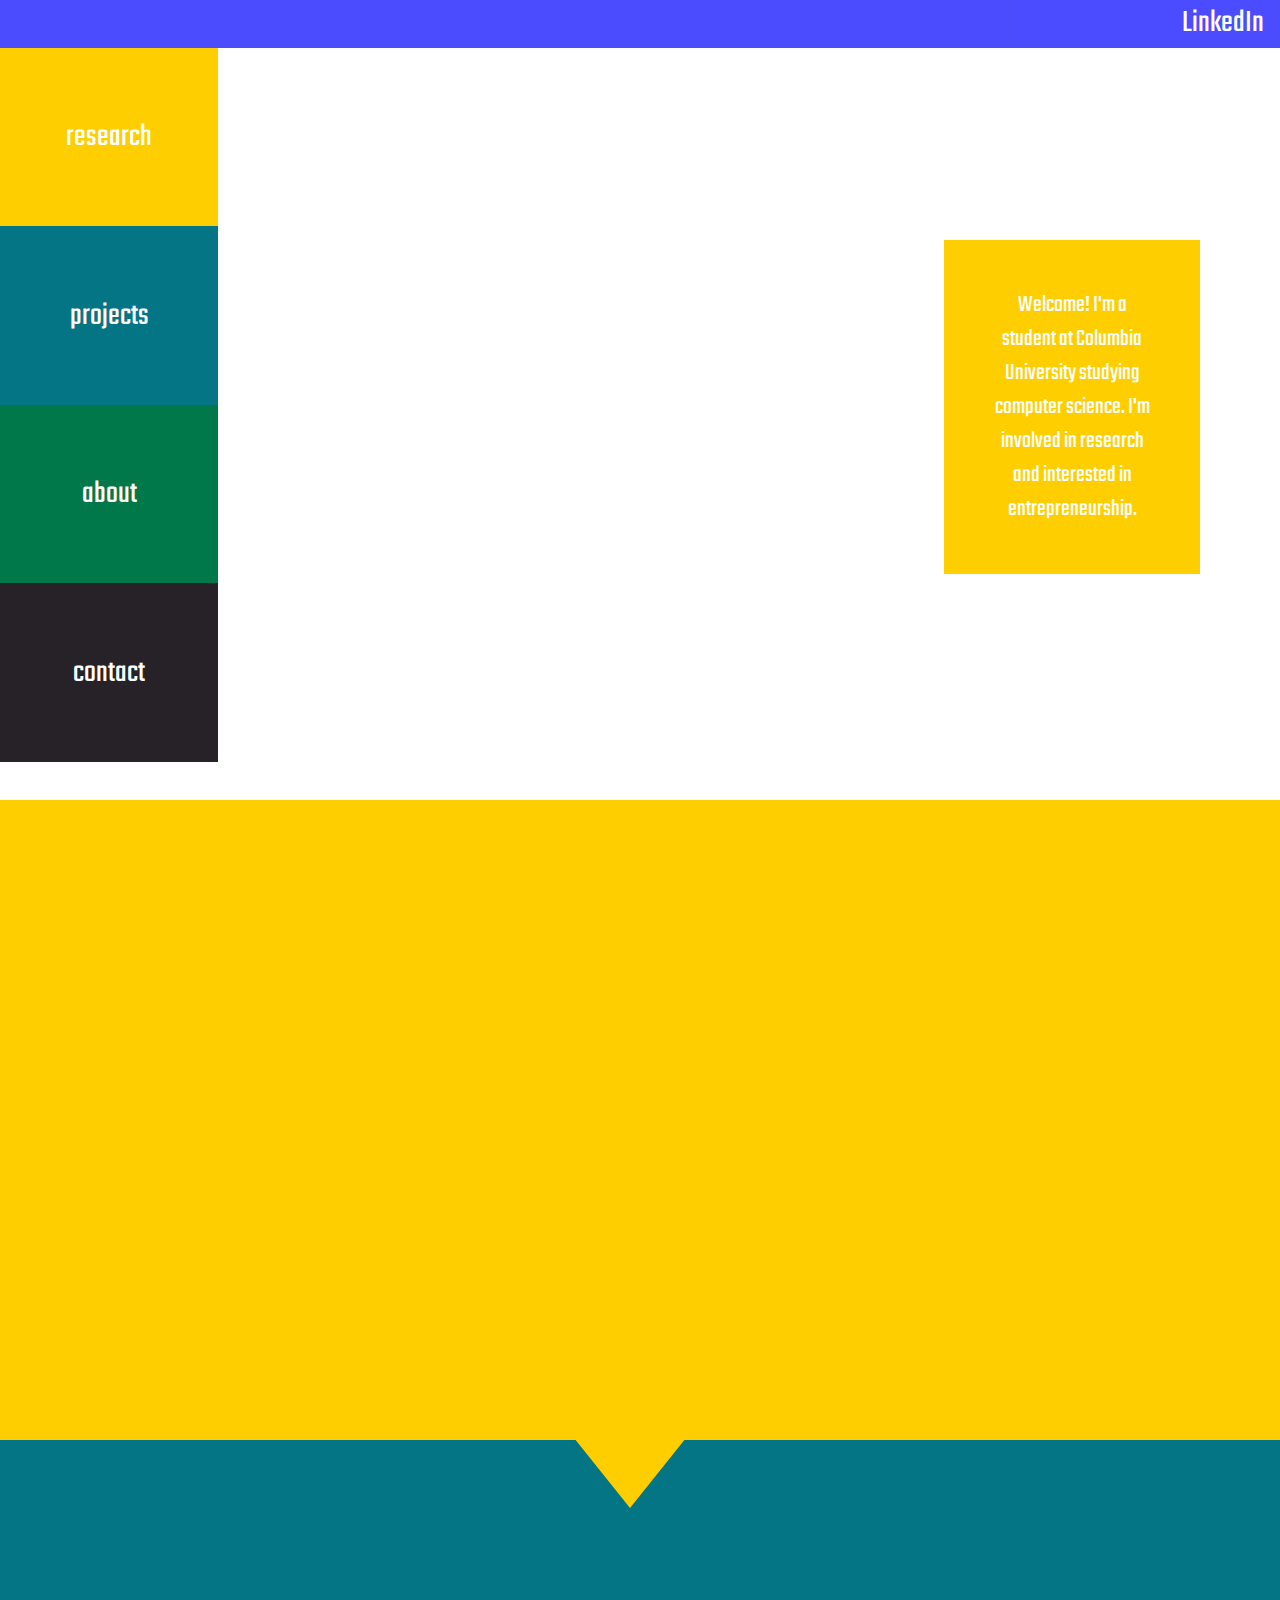
<file: index.html>
<!DOCTYPE HTML>
<html>
	<head>
		<title>Meredith Cox</title>
		<link rel="shortcut icon" href="https://maxcdn.icons8.com/Share/icon/Messaging//star1600.png" type="image/x-icon">
		<link href="styles.css" rel="stylesheet" type="text/css">
		<link rel="stylesheet" href="mobile.css" type="text/css" media="handheld" />
		<link href="https://fonts.googleapis.com/css?family=Amatic+SC|Poiret+One|Satisfy|Teko" rel="stylesheet">
		<link href="https://fonts.googleapis.com/css?family=Open+Sans" rel="stylesheet">
	</head>
	<body>
		<div id="topheader">
			<p><a href="https://www.linkedin.com/in/meredith-cox-03a97610a/">LinkedIn</a></p>
		</div>
		<div id="header">
			<h1>Meredith Cox (under constuction)</h1>
		</div>
		<div id="navbar" >
			<ul>
				<div id = "researchbutton"><li><a href="#researchsection">research</a></li></div>
				<div id = "projectbutton"><li><a href="#projectssection">projects</a></li></div>
				<div id = "aboutbutton"><li><a href="#aboutsection">about</a></li></div>
				<div id = "contactbutton"><li><a href= "#contactsection">contact</a></li></div>
			</ul>
		</div>
		<br>
		<div id="aboutme">
			<p>Welcome! I'm a student at Columbia University studying computer science. I'm involved in research and interested in entrepreneurship.</p>
		</div>


		<div id="researchpage">
			<center><b><p>Research</p></b><center>
			<br>
			<div id="text">
			For the past few summers, I've studied granular materials in Professor Bob Behringer's lab at Duke University. My research was published in EPL (Europhysics Letters), where it was selected as Editor's Choice. You can read the paper <a href = "http://iopscience.iop.org/article/10.1209/0295-5075/115/64003/meta">here</a>. In addition, I have:
			<br>
			<ul>
				<br>
				<li>Presented research at the 68th Annual Meeting of the American Physical Society Division of Fluid Dynamics.</li>
				<li>Had research I've worked on presented at the 69th Annual Meeting of the APS DFD and APS March Meeting.</li>
				<li>Presented a poster a Dynamics Days XXXV, an international conference in nonlinear dynamics.</li>
				<li>Have been selected as a semifinalist in the Intel Science Talent Search 2016.</li>
			</ul>
			</div>
		</div>
		<div id="projectpage">
			<b><p>Projects</p></b>
			<div id = "text">
			<br>
				<center><strong>Machine Learning Wine Classifier</strong></center>
				I used machine learning techniques to program a Python application capable of identifying red and white wines.
				<br><br>
				<center><strong>NYC Act</strong></center>
				Working with a team, I built the front end of a location-based Flask application for activists in New York City. 
				<br><br>
				<center><strong>DA Book Exchange</strong></center>
				To learn how to develop both frontend and backend using Ruby on Rails, I created a working site that could potentially be used for my high school.
				<br><br>
			</div>
		</div>
		<div id = "aboutpage">
			<b><p>About</p></b>
			<div id = "text">
				Aside from being a computer science student, I'm also an Organizational Commmittee Member in Columbia University's Society of Women Engineers. Among other projects, I'm helping coordinate a day-long event for high school girls called the Engineering Exploration Experience. 
				<br><br>
				I also enjoy playing the piano and have received international recognition for playing duets with my younger brother. My brother and I have performed together at Carnegie Hall several times.
				<br><br>
				In my free time, I like to run and write poetry. I also dance in Orchesis, a dance group at Columbia University.
				<br>
				<br>
				I built this site and it's very new, so please contact me if you have any issues!
			</div>
		</div>
		<div id = "contactpage">
			<b><p>Contact</p></b>
			<div id = "text">
				<center>Please feel free to contact me at mlc2249@columbia.edu.</center>
			</div>
		</div>

		<div id = "researchsection">

		</div>
		<div id = "projectssection">
			
		</div>
		<div id = "aboutsection">
			
		</div>
		<div id = "contactsection">
			
		</div>

		<div id="triangle-down1"></div>
		<div id="triangle-down2"></div>
		<div id="triangle-down3"></div>


		<script src="https://ajax.googleapis.com/ajax/libs/jquery/2.1.3/jquery.min.js"></script>
		<script src="index.js"></script>
	</body>
</html>
</file>
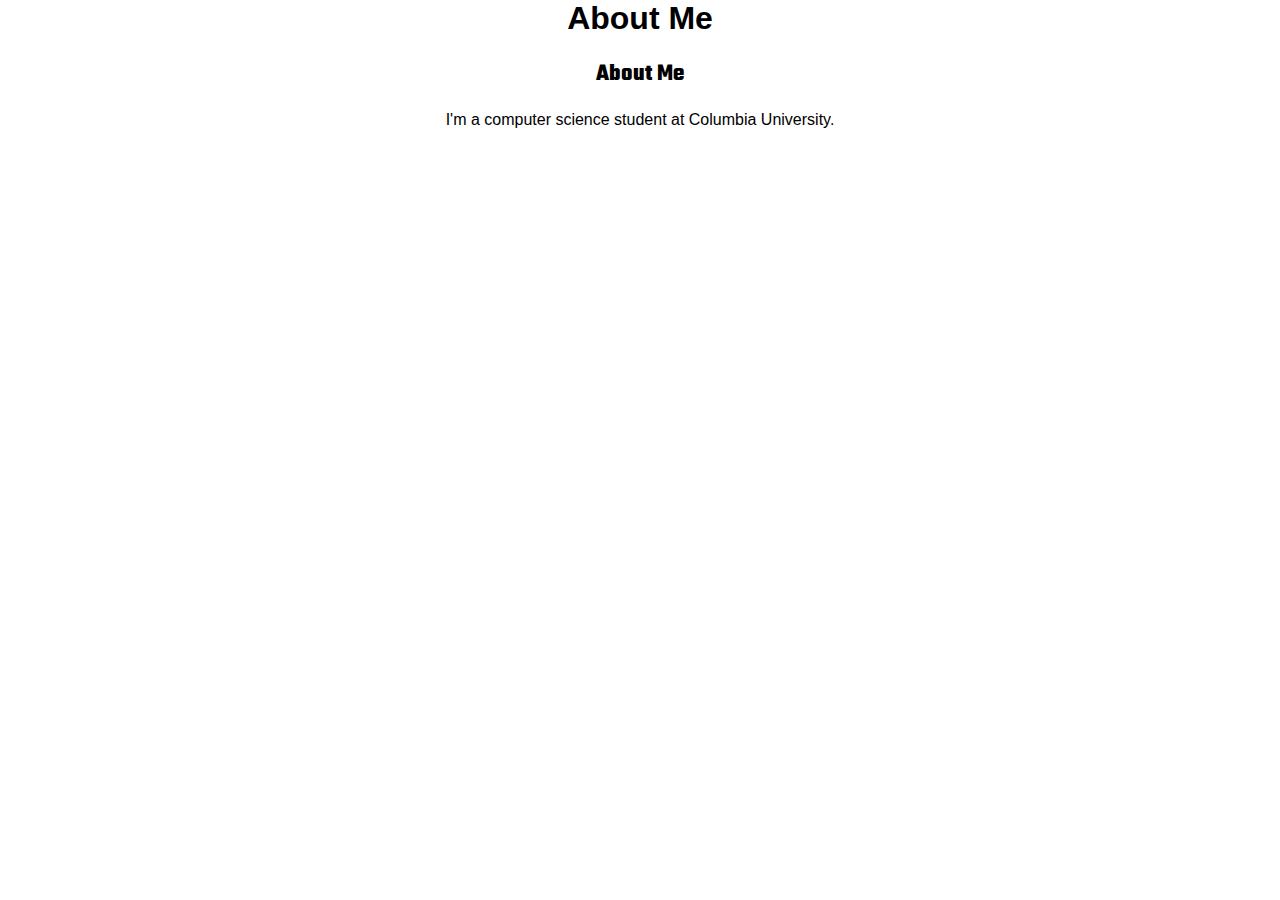
<file: about.html>
<!DOCTYPE HTML>
<html>
	<head>
		<title>Meredith Cox</title>
		<link rel="shortcut icon" href="https://maxcdn.icons8.com/Share/icon/Messaging//star1600.png" type="image/x-icon">
		<link href="styles.css" rel="stylesheet" type="text/css">
		<link href="https://fonts.googleapis.com/css?family=Amatic+SC|Poiret+One|Satisfy|Teko" rel="stylesheet">
	</head>
	<body>
		<h1>About Me</h1>
		<div id = "aboutbox">
			<h2>About Me</h2>
			I'm a computer science student at Columbia University.
		</div>
	</body>
</html>
</file>
<file: styles.css>
body{
	text-align: center;
	font-size:100%;
	font-color:black;
	font-family:Arial;
	margin:0em;
	background-color: white /*#ff5050*/;
	background-image:url('http://i65.tinypic.com/1znbvwp.jpg');
	background-repeat:no-repeat;
	background-attachment:fixed;
	background-position:center;
}

h1{
	padding:0;
	margin:0;
}

h2{
	font-family: 'Teko', sans-serif;
}


li a{
	display: block;
	text-decoration:none;
	font-family: 'Teko', sans-serif;
	text-align:center;
	color:/*#00ffff*/white;
	transition: font-size .5s;
	padding:2.07em;
	margin:0;
}

li a:hover{
	animation-name:blinker;
	animation-duration: .5s;
	animation-iteration-count: infinite;
	animation-direction: alternate;
	font-size:1.3em;


}

p{
	font-family: 'Teko', sans-serif;
	font-size:1.5em;
	margin:0;
	padding:0;

}


ul{

	position:absolute;
	margin:0;
	padding:0;
}

#aboutme{
	background-color:#FFCE00;
	position:absolute;
	width:10em;
	right:5em;
	top:15em;
	padding:3em;
	opacity:1;

}
#aboutme p{
	color:white;
	opacity:1;
}

#aboutpage{
	height:30em;
	width:30em;
	background-color:white;
	border-style:solid;
	border-color: #007849;
	border-width: 2em;
	padding:1em;
	position:absolute;
	z-index:9999;
	left:33%;
	top:30%;
	display:none;
	border-radius: 3%;
	padding:2em;
}

#contactpage{
	height:30em;
	width:30em;
	background-color:white;
	border-style:solid;
	border-color: #262228;
	border-width: 2em;
	padding:1em;
	position:absolute;
	z-index:9999;
	left:35%;
	top:30%;
	display:none;
	border-radius: 3%;
	padding:2em;
}

#header{
	font-family: 'Satisfy', cursive;
	font-size:3em;
	color:/*#00ffff*/white;
	padding:0;
	margin:.5em;
	position:absolute;
	left:35%;

}

#navbar{
	font-size:1.5em;
	align-self: left;
	font-size:2em;
}

#projectpage{
	height:30em;
	width:30em;
	background-color:white;
	border-style:solid;
	border-color: #037584;
	border-width: 2em;
	padding:1em;
	position:absolute;
	z-index:9999;
	left:31%;
	top:30%;
	display:none;
	border-radius: 3%;
	padding:2em;
}

#researchpage{
	height:30em;
	width:30em;
	background-color:white;
	border-style:solid;
	border-color: #FFCE00;
	border-width: 2em;
	padding:1em;
	position:absolute;
	z-index:9999;
	left:29%;
	top:30%;
	display:none;
	border-radius: 3%;
	text-align: left;
	padding:2em;
}

#text{
	font-family: 'Open Sans', sans-serif;
	text-align:left;
}

#topheader{
	padding:0;
	margin:0;
	height:3em;
	background-color: blue;
	opacity: .7;
	text-align:right;
	position:inline;
}

#topheader p{
	color:white;
	opacity:1;
	font-size:2em;
	margin-right: .5em
}

#topheader a{
	text-decoration: none;
	color:white;
}

#topheader a:hover{
	animation-name:blinker;
	animation-duration: .5s;
	animation-iteration-count: infinite;
	animation-direction: alternate;
	font-size:1em;
}

@keyframes blinker{
	from{color:#00ffff;}
	to{color:#4286f4}

}

#researchsection{
	height:40em;
	width:100%;
	background-color: #FFCE00;
	position:absolute;
	left:0%;
	right:0%;
	top:50em;
}
#projectssection{
	height:40em;
	width:100%;
	background-color: #037584;
	position:absolute;
	left:0%;
	right:0%;
	top:90em;
}
#aboutsection{
	height:40em;
	width:100%;
	background-color: #007849;
	position:absolute;
	left:0%;
	right:0%;
	top:130em;
}
#contactsection{
	height:40em;
	width:100%;
	background-color: #262228;
	position:absolute;
	left:0%;
	right:0%;
	top:170em;
}

#triangle-down1 {
	width: 100;
	height: 100;
	border-left: 80px solid transparent;
	border-right: 80px solid transparent;
	border-top: 100px solid #FFCE00;
	position:absolute;
	top:88em;
	left:43%;
}#triangle-down2 {
	width: 100;
	height: 100;
	border-left: 80px solid transparent;
	border-right: 80px solid transparent;
	border-top: 100px solid #037584;
	position:absolute;
	top:128em;
	left:43%;
}#triangle-down3 {
	width: 100;
	height: 100;
	border-left: 80px solid transparent;
	border-right: 80px solid transparent;
	border-top: 100px solid #007849;
	position:absolute;
	top:168em;
	left:43%;
}
</file>
<file: mobile.css>
body{
	text-align: center;
	font-size:100%;
	font-color:black;
	font-family:Arial;
	margin:0em;
	background-color: white /*#ff5050*/;
	background-image:url('http://i67.tinypic.com/2dha2yg.jpg');
	background-repeat:no-repeat;
	background-attachment:fixed;
	background-position:center;
}
</file>
